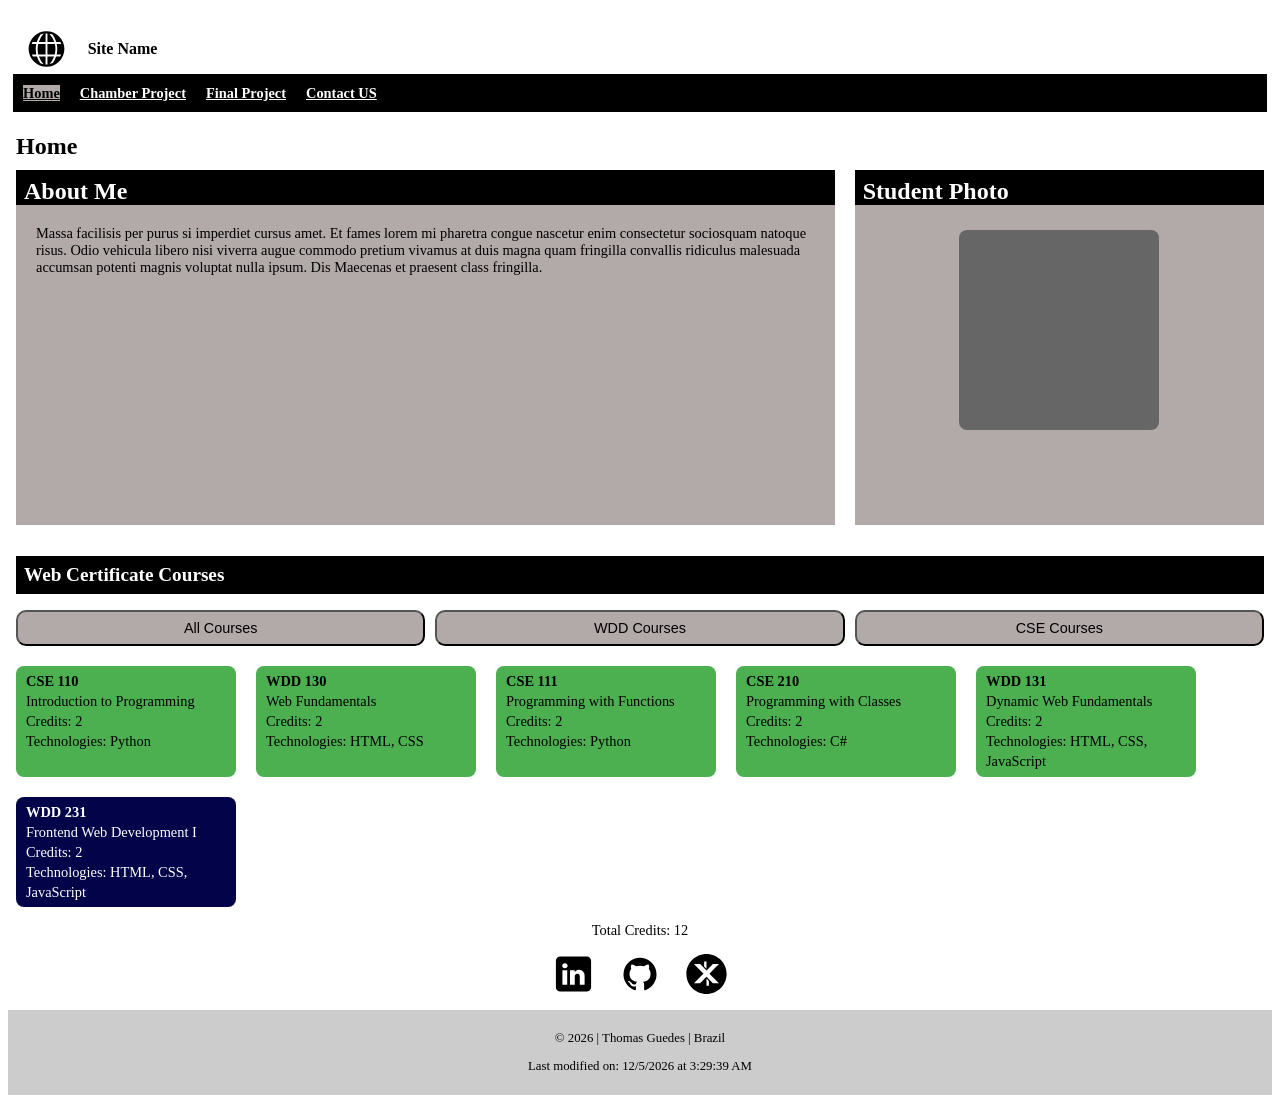
<file: index.html>
<!DOCTYPE html>
<html lang="en">
<head>
    <meta charset="UTF-8">
    <meta name="viewport" content="width=device-width, initial-scale=1.0">

    <title>Thomas Guedes WDD 231</title>

    <meta name="description" content="Practical exercise page with a page describing about me">
    <meta name="author" content="Thomas Guedes">

    <link rel="stylesheet" href="styles/home.css">
    <link rel="stylesheet" href="styles/home-large.css">

    <script src="scripts/date.js" defer></script>
    <script src="scripts/navigation.js" defer></script>
    <script src="scripts/course.js" defer></script>

    <link rel="preconnect" href="https://fonts.googleapis.com">
    <link rel="preconnect" href="https://fonts.gstatic.com" crossorigin>
    <link href="https://fonts.googleapis.com/css2?family=Roboto:ital@0;1&display=swap" rel="stylesheet">

</head>
<body>
    <header class="top-header">
        <div class="logo-container">
            <img src="images/logo.svg" alt="website logo" class="logo">

            <span class="site-name">Site Name</span>
        </div>

        <button id="ham-btn" class="hamburger">☰</button>
        
        <nav class="navigation">
            <ul>
                <li><a href="index.html" class="active">Home</a></li>
                <li><a href="chamber/index.html">Chamber Project</a></li>
                <li><a href="finalproject/index.html">Final Project</a></li>
                <li><a href="#">Contact US</a></li>
            </ul>
        </nav>

    </header>

    <main>
        <div class="main-title">
            <h1>Home</h1>
        </div>
        <div class="container">
                <div class="left-panel">
                    <h2 class="title">About Me</h2>
                    <section class="text">
                        <p>Massa facilisis per purus si imperdiet cursus amet. Et fames lorem mi pharetra congue nascetur enim consectetur sociosquam natoque risus. 
                            Odio vehicula libero nisi viverra augue commodo pretium vivamus at duis magna quam fringilla convallis ridiculus malesuada accumsan potenti magnis voluptat nulla ipsum. 
                            Dis Maecenas et praesent class fringilla.</p>
                    </section>
                </div>
            <div class="right-panel">
                <h2 class="Student">Student Photo</h2>
                <section class="content">
            
                    <div class="photo"></div>
                </section>
            </div>
        </div>
       <div class="bottom-panel">
            <section>
                <h2>Web Certificate Courses</h2>
                <div class="filter-container">
                    <button class="filter-btn" id="filter-all">All Courses</button>
                    <button class="filter-btn" id="filter-wdd">WDD Courses</button>
                    <button class="filter-btn" id="filter-cse">CSE Courses</button>
                </div>
                <div id="course-groups"></div>
                <div id="total-credits"></div>
            </section>
        </div>
        <div class="logo-grade">
            <img src="images/linkendl.svg" alt="Site Logo" class="logo">
            <img src="images/github.svg" alt="Site Logo" class="logo">
            <img src="images/xspace.svg" alt="Site Logo" class="logo">
        </div>

    </main>

    <footer>
         <p>&copy; <span id="currentyear"></span> | Thomas Guedes | Brazil</p>

        <p><span id="lastmodified"></span></p>
    </footer>
</body>
</html>
</file>
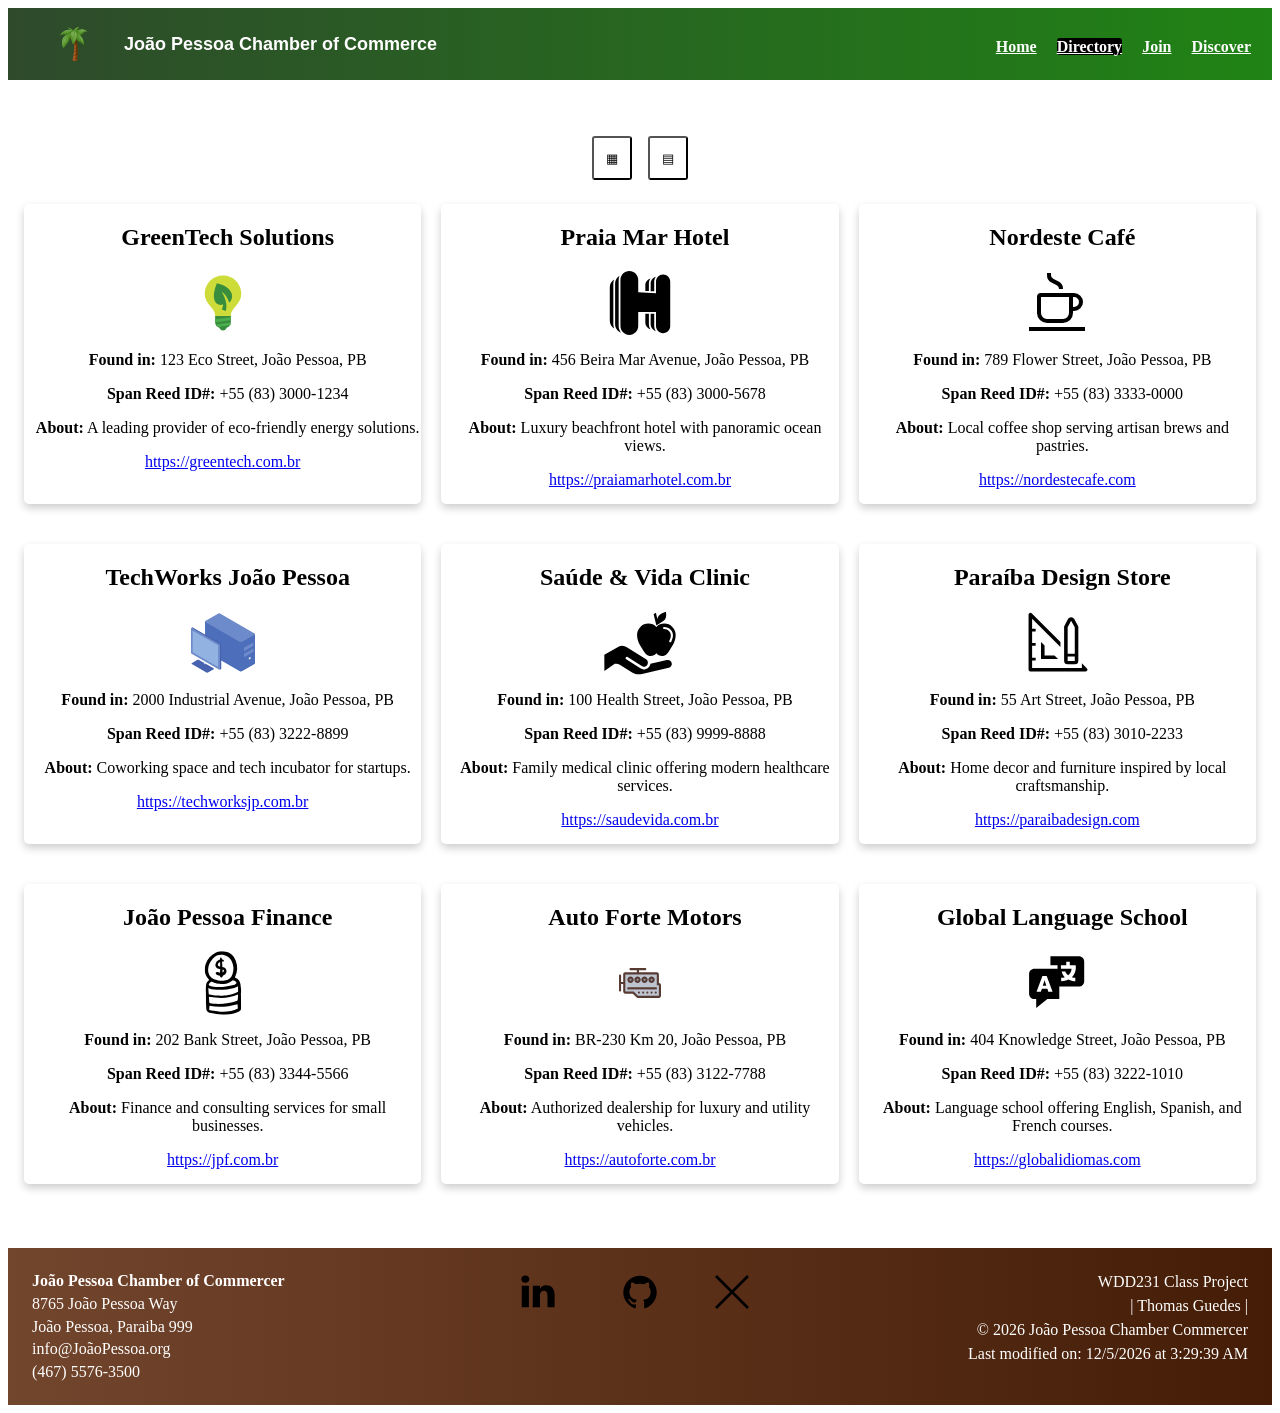
<file: chamber/directory.html>
<!DOCTYPE html>
<html lang="en">
<head>
    <meta charset="UTF-8">
    <meta name="viewport" content="width=device-width, initial-scale=1.0">
    
    <title>Local Business Directory – João Pessoa Chamber of Commerce</title>

    <meta name="description" content="Discover local businesses and organizations that are members of the chamber of commerce.">
    <meta name="author" content="Thomas Guedes">

    <link rel="icon" href="favicon.ico">
    <link rel="stylesheet" href="styles/directory.css">
    <link rel="stylesheet" href="styles/directory-large.css">

    <link rel="preconnect" href="https://fonts.googleapis.com">
    <link rel="preconnect" href="https://fonts.gstatic.com" crossorigin>
    <link href="https://fonts.googleapis.com/css2?family=Roboto:ital@0;1&display=swap" rel="stylesheet">

    <script src="scripts/directory.js" defer></script>
    <script src="scripts/navigation.js" defer></script>
    <script src="scripts/members.js" defer></script>
    <script src="scripts/getdates.js" defer></script>

    <meta property="og:title" content="Local Business Directory – João Pessoa Chamber of Commerce">
    <meta property="og:description" content="Discover local businesses and organizations that are members of the chamber of commerce.">
    <meta property="og:image" content="https://Thomas303hit.github.io/wdd231/chamber/images/directoryscreenshot.png">
    <meta property="og:url" content="https://Thomas303hit.github.io/wdd231/chamber/directory.html">

</head>
<body>
    <header class="top-header">
        <div class="logo-container">
            <img src="images/logo.svg" alt="website logo" class="logo">
            <span class="website-name">João Pessoa Chamber of Commerce</span>
        </div>

        <button id="menu" class="hamburger">☰</button>

        <nav class="navigation">
            <ul class="nav-list">
                <li><a href="index.html">Home</a></li>
                <li class="active"><a href="directory.html">Directory</a></li>
                <li><a href="join.html">Join</a></li>
                <li><a href="discover.html">Discover</a></li>
            </ul>
        </nav>

    </header>

    <main>
        <h1 id="title" class="hidden">Business Directory</h1>

        <div class="menu">
            <button id="grid">▦</button>
            <button id="list">▤</button>
        </div>

        <div id="members-cards" class="cards"></div>
        <table id="members-list" class="card-list"></table>
    </main>
    <footer>
        <section class="content">
            <p> 
                <strong>João Pessoa Chamber of Commercer</strong>
            </p>

            <p>8765 João Pessoa Way</p>
            <p>João Pessoa, Paraiba 999</p>
            <p>info@JoãoPessoa.org</p>
            <p>(467) 5576-3500</p>
        </section>
        <section class="social-media">
            <img src="images/linkendl.svg" alt="linkendl logo" class="logo">
            <img src="images/git.svg" alt="github logo" class="logo">
            <img src="images/twitter.svg" alt="twitter logo" class="logo">
        </section>
        <section class="footer-copyright">
            <p>WDD231 Class Project</p>
            <p>| Thomas Guedes |</p>
            <p>&copy; <span id="currentyear"></span> João Pessoa Chamber Commercer </p>
            <p><span id="lastmodified"></span></p>
        </section>
    </footer>
</body>
</html>
</file>
<file: styles/home.css>
:root {
    --color-primary: #b2a9a9;
    --color-secondary: black;
    --color-accent: white;
    --color-text: black;
}

.roboto-uniquifier {
    font-family: "Roboto", sans-serif;
    font-weight: 400;
    font-style: normal;
    font-variation-settings: "wdth" 100;
}

body,
footer,
.top-header,
main {
    max-width: 100%;
    margin: 0.5rem auto; 
    padding: 0.5rem;
    box-sizing: border-box; 
}

header.top-header {
    padding: 5px;
    position: relative; 
}

.logo-container {
    display: flex;
    align-items: center;
    flex-wrap: wrap;
}

.logo {
    height: 40px; 
}

.site-name {
    margin-left: 8px;
    font-weight: bold;
    font-size: 1rem; 
    color: var(--color-text);
}

nav.navigation {
    display: none;
    flex-direction: column; 
    margin-top: 5px;
    background-color: var(--color-secondary);
    padding: 10px;
}
nav.navigation.open {
  display: flex;
}

nav.navigation ul {
    list-style: none;
    display: flex;
    flex-direction: column;
    gap: 10px; 
    padding: 0;
    margin: 0;
}

nav.navigation a {
    color: var(--color-accent);
    text-decoration: underline;
    font-weight: bold;
    font-size: 0.9rem;
}
nav.navigation a:hover {
  background-color: var(--color-primary);
  color: black;
  border-radius: 3px;
}

.main-title h1 {
    font-size: 1.5rem; 
    padding-top: 0;
    margin-top: 0;
    margin-bottom: 10px;
    
}

.title,
.Student {
    margin: 0 0 5px 0; 
    background-color: var(--color-secondary);
    padding: 8px; 
    color: var(--color-accent);
    margin: 0;
    padding-bottom: 0;
}

.container {
    display: block;
}

.left-panel,
.right-panel,
.bottom-panel {
    width: 100%; 
}

section.text,
section.content {
    background-color: var(--color-primary);
    color: var(--color-text);
    padding: 15px; 
    min-height: 150px;
    margin-bottom: 15px;
}

section.content {
    color: #fff;
}

.text p {
    margin: 0;
    font-size: 0.9rem; 
}

.photo {
    height: 150px; 
    width: 150px; 
    background-color: #666;
    margin: 5px auto;
    border-radius: 8px;
}

.bottom-panel {
    margin-top: 10px; 
}

#course-groups {
    display: flex;
    flex-direction: column; 
    gap: 20px;
    width: 270px; 
    justify-content: center;
}

.course-card {
    margin: 0; 
    background-color: rgb(3, 3, 74);
    padding: 5px 10px;
    width: 100%; 
    max-width: 300px; 
    line-height: 1.4;
    color: var(--color-accent);
    border-radius: 8px;
    font-size: 0.9rem; 
}

.course-card.completed {
    background-color: #4CAF50;
    color: var(--color-text);
}

.filter-container {
    display: flex;
    flex-direction: column; 
    gap: 10px;
    width: 100%;
}

.filter-btn {
    background-color: var(--color-primary);
    color: var(--color-text);
    padding: 8px; 
    cursor: pointer;
    text-align: center;
    border-radius: 8px;
    font-size: 0.9rem;
    margin-bottom: 20px;
}

#total-credits {
    margin-top: 15px;
    text-align: center; 
    font-size: 0.9rem;
    margin-bottom: 15px;
}

section h2 {
    background-color: #000;
    color: #fff;
    padding: 8px; 
    font-size: 1.2rem; 
}

footer {
    background-color: #ccc;
    padding: 8px; 
    text-align: center;
    font-size: 0.8rem; 
}
#ham-btn {
    display: block;
    position: absolute;
    right: 10px;
    top: 12px;
    z-index: 1100;
    background-color: var(--color-secondary);
    color: var(--color-accent);
    border: none;
    font-size: 1.5rem; 
    padding: 0.4rem 0.8rem;
    cursor: pointer;
}

.logo-grade{
    display: flex;
    flex-direction: row;
    margin-top: 15px;
    justify-content: center;
}
nav.navigation a.active {
  text-decoration: underline;
  background-color: var(--color-primary);
  color: var(--color-text);
}
</file>
<file: styles/home-large.css>
@media screen and (min-width: 1200px) {
  .container {
    display: flex;
    gap: 20px; 
  }
  section.text {
    background-color: var(--color-primary); 
    color: var(--color-text);
    padding: 20px;
    min-height: 280px;
}

section.content {
    background-color: var(--color-primary); 
    color: #fff;
    padding: 20px;
    min-height: 280px;
}

  .left-panel {
    flex: 2;
  }

  .right-panel {
    flex: 1;
  }

  nav.navigation {
    flex-direction: row;
    display: flex;
  }

  nav.navigation ul {
    flex-direction: row;
    gap: 20px;
  }

  .filter-container {
    flex-direction: row;
    justify-content: space-between;
  }

  #course-groups {
    flex-direction: row;
    flex-wrap: wrap;
    justify-content: start;
    width: 100%;
  }

  .course-card {
    width: 200px;
  }

  .photo {
    height: 200px;
    width: 200px;
  }
  #ham-btn {
        display: none;
    }
  .filter-btn{
    width: 470px;
    border-radius: 10px;
    margin-bottom: 20px;
  }
  .logo-grade{
    justify-content: center;
  }
  nav.navigation a:hover {
  background-color: var(--color-primary);
  color: black;
  border-radius: 3px;
}
}
</file>
<file: chamber/styles/directory.css>
:root {
    --color-primary:#2E4A2B;
    --color-secondary: #72452d;
    --color-accent: black;
    --color-text: white;
}

.roboto-uniquifier {
    font-family: "Roboto", sans-serif;
    font-weight: 400;
    font-style: normal;
    font-variation-settings: "wdth" 100;
}

header,
footer,
main,
main div {
    max-width: 100%;
    margin: 0.5rem auto;
    padding: 0.5rem;
    box-sizing: border-box;
}

header.top-header{
    background: linear-gradient(to right, var(--color-primary), #208315);
    position: relative;
    display: flex;
    justify-content: space-between;
    align-items: center;
    flex-wrap: wrap; 
    padding: 1rem;
}

.logo-container {
    display: flex;
    align-items: center;
    flex-wrap: nowrap;
    gap: 0;
    min-width: 0;
    overflow: hidden;
}

.website-name {
    display: block;
    font-weight: bold;
    margin: 0;
    padding: 0;
    color: var(--color-text);
    font-size: 18px;
    font-family: 'Franklin Gothic Medium', 'Arial Narrow', Arial, sans-serif;
    overflow: hidden;
    text-overflow: ellipsis;
}

.logo{
    display: block;
    margin: 0;
    padding: 0;
    height: 40px;
}

nav.navigation {
    display: none;
    flex-direction: column; 
    margin-top: 5px;
    padding: 5px;
}

nav.navigation.open {
  display: flex;
}

nav.navigation ul {
    list-style: none;
    display: flex;
    flex-direction: column;
    gap: 10px; 
    padding: 0;
    margin: 0;
}

nav.navigation a {
    color: var(--color-text);
    text-decoration: underline;
    font-weight: bold;
    font-size: 1rem;
}

nav.navigation a:hover {
  background-color: var(--color-primary);
  color: black;
  border-radius: 3px;
}

#menu {
    display: block;
    position: absolute;
    right: 10px;
    top: 12px;
    z-index: 1100;
    color: var(--color-accent);
    border: none;
    font-size: 1.5rem; 
    padding: 0.4rem 0.8rem;
    cursor: pointer;
}

.hidden {
  display: none;
}

.menu {
  display: flex;
  justify-content: center;
  gap: 1rem; 
  margin-top: 2rem;
  height: 60px;
}

#list,
#grid {
    background-color: white;
    width: 40px;
    border-radius: 3px;
}

li.active a {
    background-color: var(--color-accent);
    border-radius: 3px;
}

.cards h2{
    margin-left: 10px;
    text-align: center;
}

.cards p{
    margin-left: 10px;
    text-align: center;
}

.cards a{
  margin-left: 10px;
  display: block;
  width:fit-content ;
  margin: 0 auto;
}

.cards img{
    margin-left: 10px;
    margin: 0 auto;
    display: block;
    width: fit-content;
}

.card {
    border: 15px solid #ccc;
    padding: 10px;
    text-align: center;
}

.cards section{
    background-color: white;
    box-shadow: 0 4px 8px rgba(4, 4, 4, 0.2);
    border-radius: 5px;
    margin-bottom: 20px;
    height: 300px;
}

.card-list {
    display: block;
    border-collapse: collapse;
}

.card-list tr:nth-child(odd) {
    background-color: rgba(171, 215, 237, 0.811);
    display: block;
}

.card-list tr:nth-child(even) {
    background-color: transparent;
    display: block;
}

.card-list td {
    border: 1px solid #000;
    padding: 8px;
    display: block;
}

footer {
  display: flex;
  flex-direction: column;
  align-items: stretch;
  justify-content: space-between;
  flex-wrap: wrap;
  gap: 1.5rem;
  padding: 1.5rem;
  margin-top: 20px;
  background: linear-gradient(to right, var(--color-secondary), #451d07);
  color: var(--color-text);
}

footer .content {
  display: flex;
  flex-direction: column;
  text-align: left;
  gap: 0.3rem;
}

footer .social-media {
  display: flex;
  justify-content: center;
  gap: 2rem;
}

footer .footer-copyright {
  display: flex;
  flex-direction: column;
  text-align: left;
  gap: 0.3rem;
}

footer .logo {
  width: 60px;
  height: auto;
}

.content p {
  margin: 0;
  padding: 0;
}

.footer-copyright p {
  margin: 0;
  padding: 0;
  line-height: 1.2;
}
</file>
<file: chamber/styles/directory-large.css>
@media screen and (min-width:720px){

    nav.navigation {
        display: flex;
    }

    nav.navigation ul {
        display: flex;
        flex-direction: row;
        gap: 20px;
        list-style: none;
        margin: 0;
        padding: 0;
    }

    #menu {
        display: none;
    }

    .cards {
        display: grid;
        grid-template-columns: repeat(3, 1fr);
        gap: 20px;
    }

    .cards section{
        background-color: white;
        box-shadow: 0 4px 8px rgba(4, 4, 4, 0.2);
        border-radius: 5px;
    }

    .card-list {
        display: table;
        width: 100%;
        margin-top: 10px;
    }

    .card-list tr:nth-child(odd) {
        display: table-row;
    }

    .card-list tr:nth-child(even) {
        display: table-row;
    }

    .card-list td {
        display: table-cell;
        width: auto;
    }

    footer {
        flex-direction: row;
        justify-content: space-between;
        align-items: flex-start;
    }

    footer .content,
    footer .social-media,
    footer .footer-copyright {
        flex: 1;
    }

    .content p {
        margin: 0;
        padding: 0;
    }

    .content strong {
        font-weight: bold;
    }

    footer .social-media {
        justify-content: center;
    }

    footer .content {
        text-align: left;
    }

    footer .footer-copyright {
        text-align: right;
        align-items: flex-end;
    }

    .footer-copyright p {
        margin: 0;
        padding: 0;
        line-height: 1.2;
    }
}
</file>
